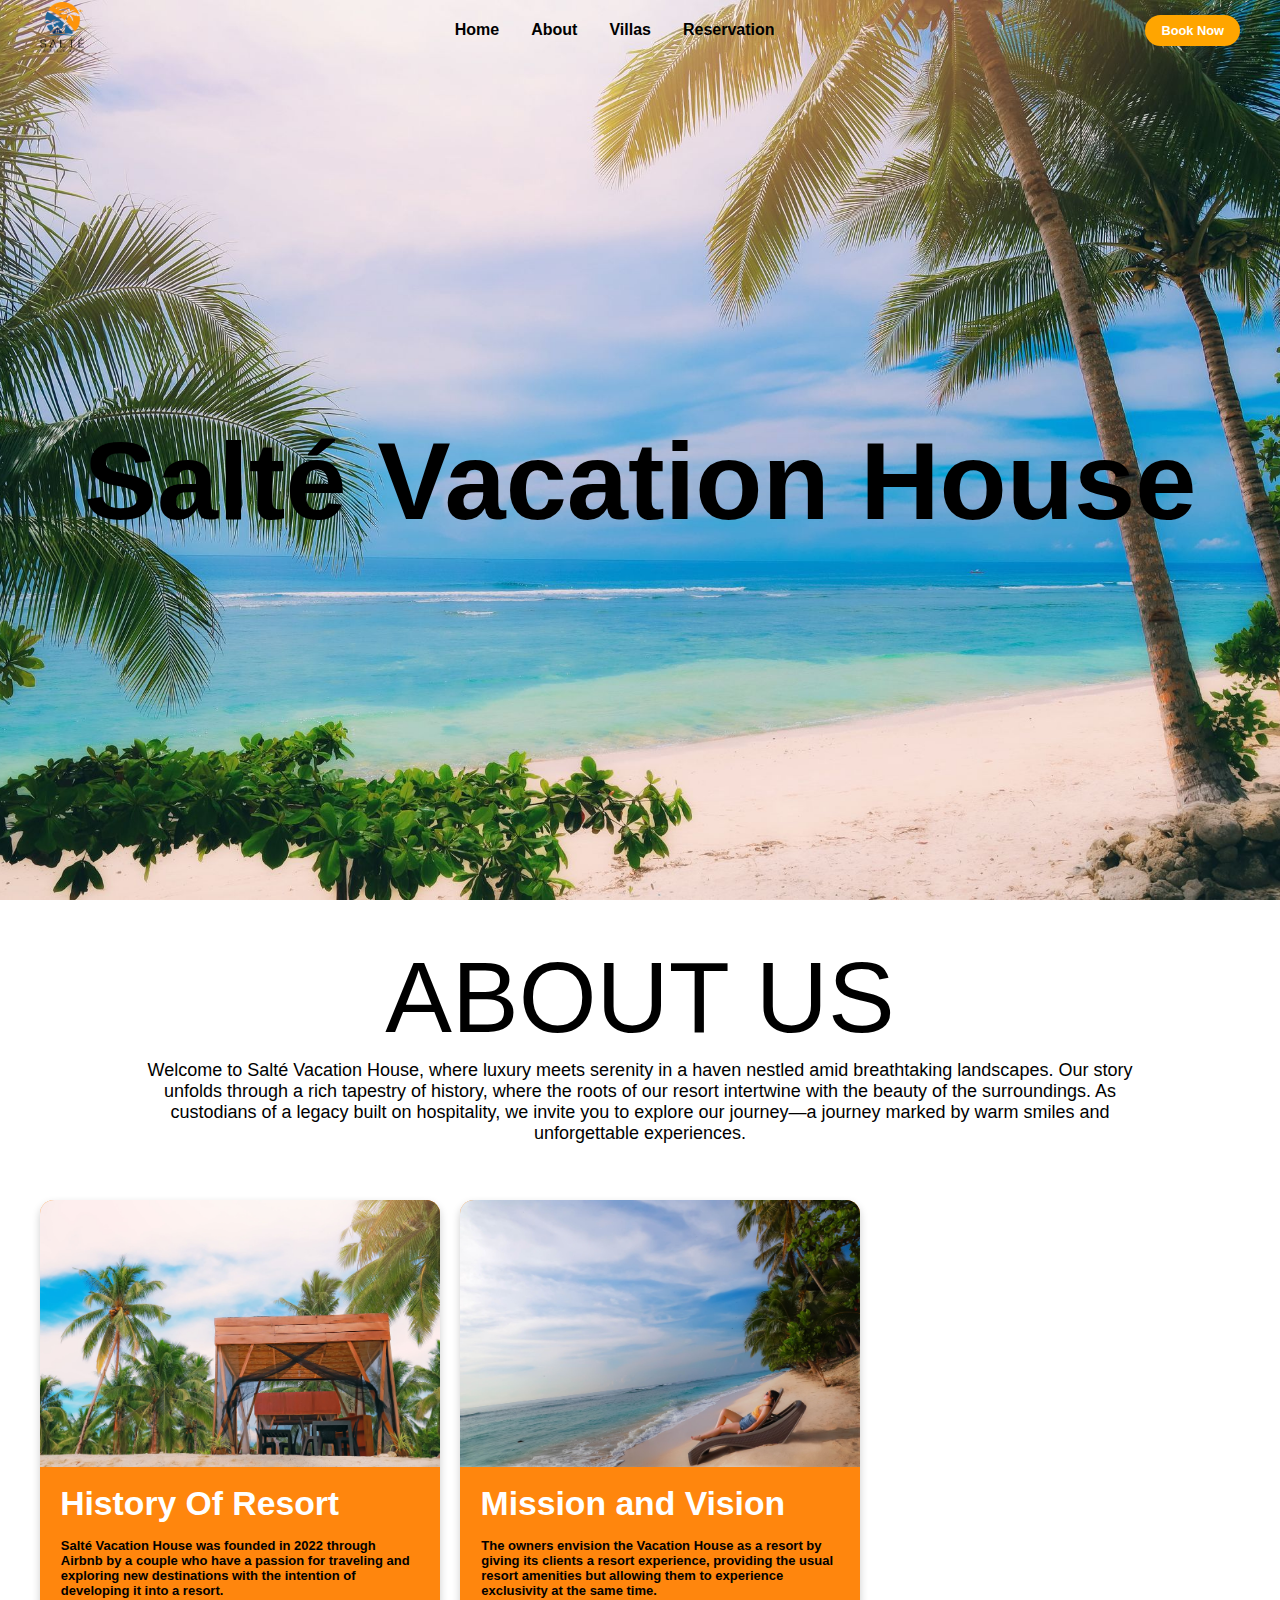
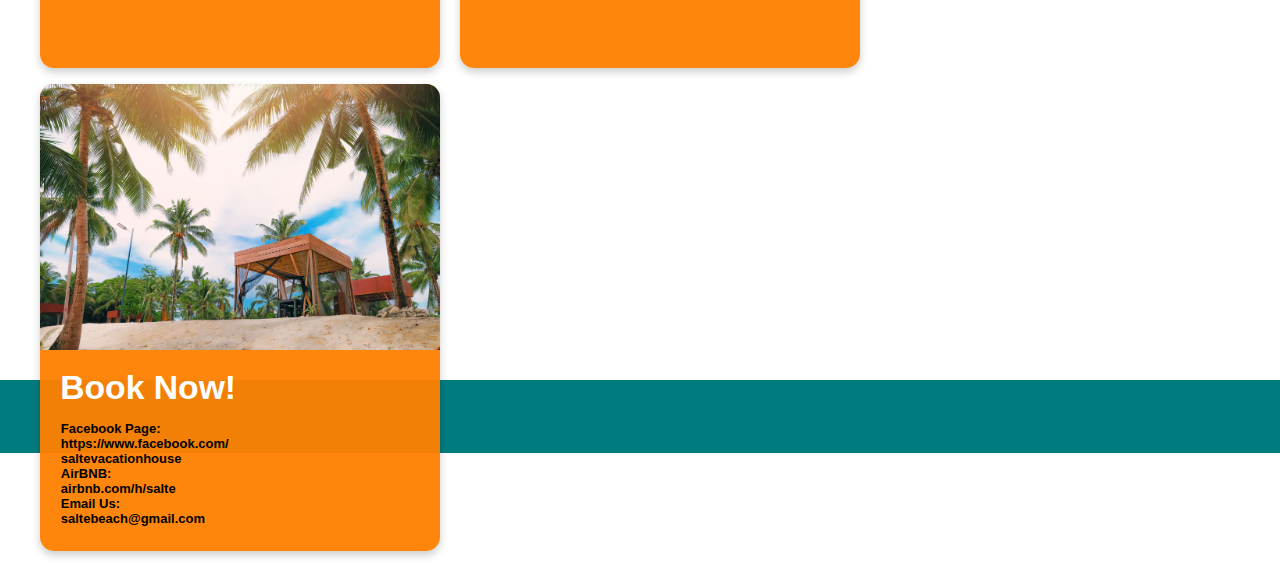
<file: pages/about.html>
<!DOCTYPE html>
<html lang="en">

<head>
    <meta charset="UTF-8">
    <meta http-equiv="X-UA-Compatible" content="IE=edge">
    <meta name="viewport" content="width=device-width, initial-scale=1.0">
    <link rel="stylesheet" href="https://cdnjs.cloudflare.com/ajax/libs/font-awesome/6.5.1/css/all.min.css"
        integrity="sha512-DTOQO9RWCH3ppGqcWaEA1BIZOC6xxalwEsw9c2QQeAIftl+Vegovlnee1c9QX4TctnWMn13TZye+giMm8e2LwA=="
        crossorigin="anonymous" referrerpolicy="no-referrer" />
    <link rel="stylesheet" href="../main-style.css">
    <link rel="stylesheet" href="../styles/about-style.css">
    <title>Salté Vacation House | ABOUT</title>
</head>

<body>
    <header>
        <div class="navbar">
            <div class="logo">
                <a href="../index.html"><img src="../assets/Logo.png" alt="Logo"></a>
            </div>
            <ul class="links">
                <li><a href="../index.html">Home</a></li>
                <li><a href="about.html">About</a></li>
                <li><a href="villa.html">Villas</a></li>
                <li><a href="reservation.html">Reservation</a></li>
            </ul>
            <a href="reservation.html" class="action_btn">Book Now</a>
            <div class="toggle_btn">
                <i class="fa-solid fa-bars"></i>
            </div>
        </div>
        <div class="dropdown_menu">
            <li><a href="../index.html">Home</a></li>
            <li><a href="about.html">About</a></li>
            <li><a href="villa.html">Villas</a></li>
            <li><a href="reservation.html">Reservation</a></li>
            <li><a href="reservation.html" class="action_btn">Book Now</a></li>
        </div>
        <section id="hero">
            <h1>Salté Vacation House</h1>
        </section>
    </header>
    <main>
        <div class="wrapper">
            <div class="wrapper-container">
                <h1>ABOUT US</h1>
                <p>Welcome to Salté Vacation House, where luxury meets serenity in a haven nestled amid breathtaking
                    landscapes. Our story unfolds through a rich tapestry of history, where the roots of our resort
                    intertwine with the beauty of the surroundings. As custodians of a legacy built on hospitality, we
                    invite you to explore our journey—a journey marked by warm smiles and unforgettable experiences.</p>
            </div>
            <div class="listing">
                <div class="card">
                    <img src="../assets/HeroCottages.jpg" alt="info1">
                    <div class="card-title">
                        <h3>History Of Resort</h3>
                    </div>
                    <div class="card-body">
                        <p>Salté Vacation House was founded in 2022 through Airbnb by a couple who have a passion for
                            traveling and exploring new destinations with the intention of developing it into a resort.
                        </p>
                    </div>
                </div>
                <div class="card">
                    <img src="../assets/about.jpg" alt="info2">
                    <div class="card-title">
                        <h3>Mission and Vision</h3>
                    </div>
                    <div class="card-body">
                        <p>The owners envision the Vacation House as a resort by giving its clients a resort experience,
                            providing the usual resort amenities but allowing them to experience exclusivity at the same
                            time.</p>
                    </div>
                </div>
                <div class="card">
                    <img src="../assets/pic4.jpg" alt="info3">
                    <div class="card-title">
                        <h3>Book Now!</h3>
                    </div>
                    <div class="card-body">
                        <p>Facebook Page:</p>
                        <p>https://www.facebook.com/<br>saltevacationhouse</p>
                        <p>AirBNB:</p>
                        <p>airbnb.com/h/salte</p>
                        <p>Email Us:</p>
                        <p>saltebeach@gmail.com</p>
                    </div>
                </div>
            </div>
        </div>
    </main>
    <footer>
        <div class="social-icons">
            <a href="https://www.facebook.com/saltevacationhouse"><i class="fab fa-facebook"></i></a>&nbsp;
            <a href="airbnb.com/h/salte"><i class="fab fa-airbnb"></i></a>&nbsp;
            <em><a href="mailto:saltebeach@gmail.com"><i class="fa-solid fa-envelope"></i></a></em>
        </div>
    </footer>
    <script>
        const toggleBtn = document.querySelector('.toggle_btn')
        const toggleBtnIcon = document.querySelector('.toggle_btn i')
        const dropDownMenu = document.querySelector('.dropdown_menu')

        toggleBtn.onclick = function () {
            dropDownMenu.classList.toggle('open')
            const isOpen = dropDownMenu.classList.contains('open')

            toggleBtnIcon.classList = isOpen
                ? 'fa-solid fa-xmark'
                : 'fa-solid fa-bars'
        }
    </script>
</body>

</html>
</file>
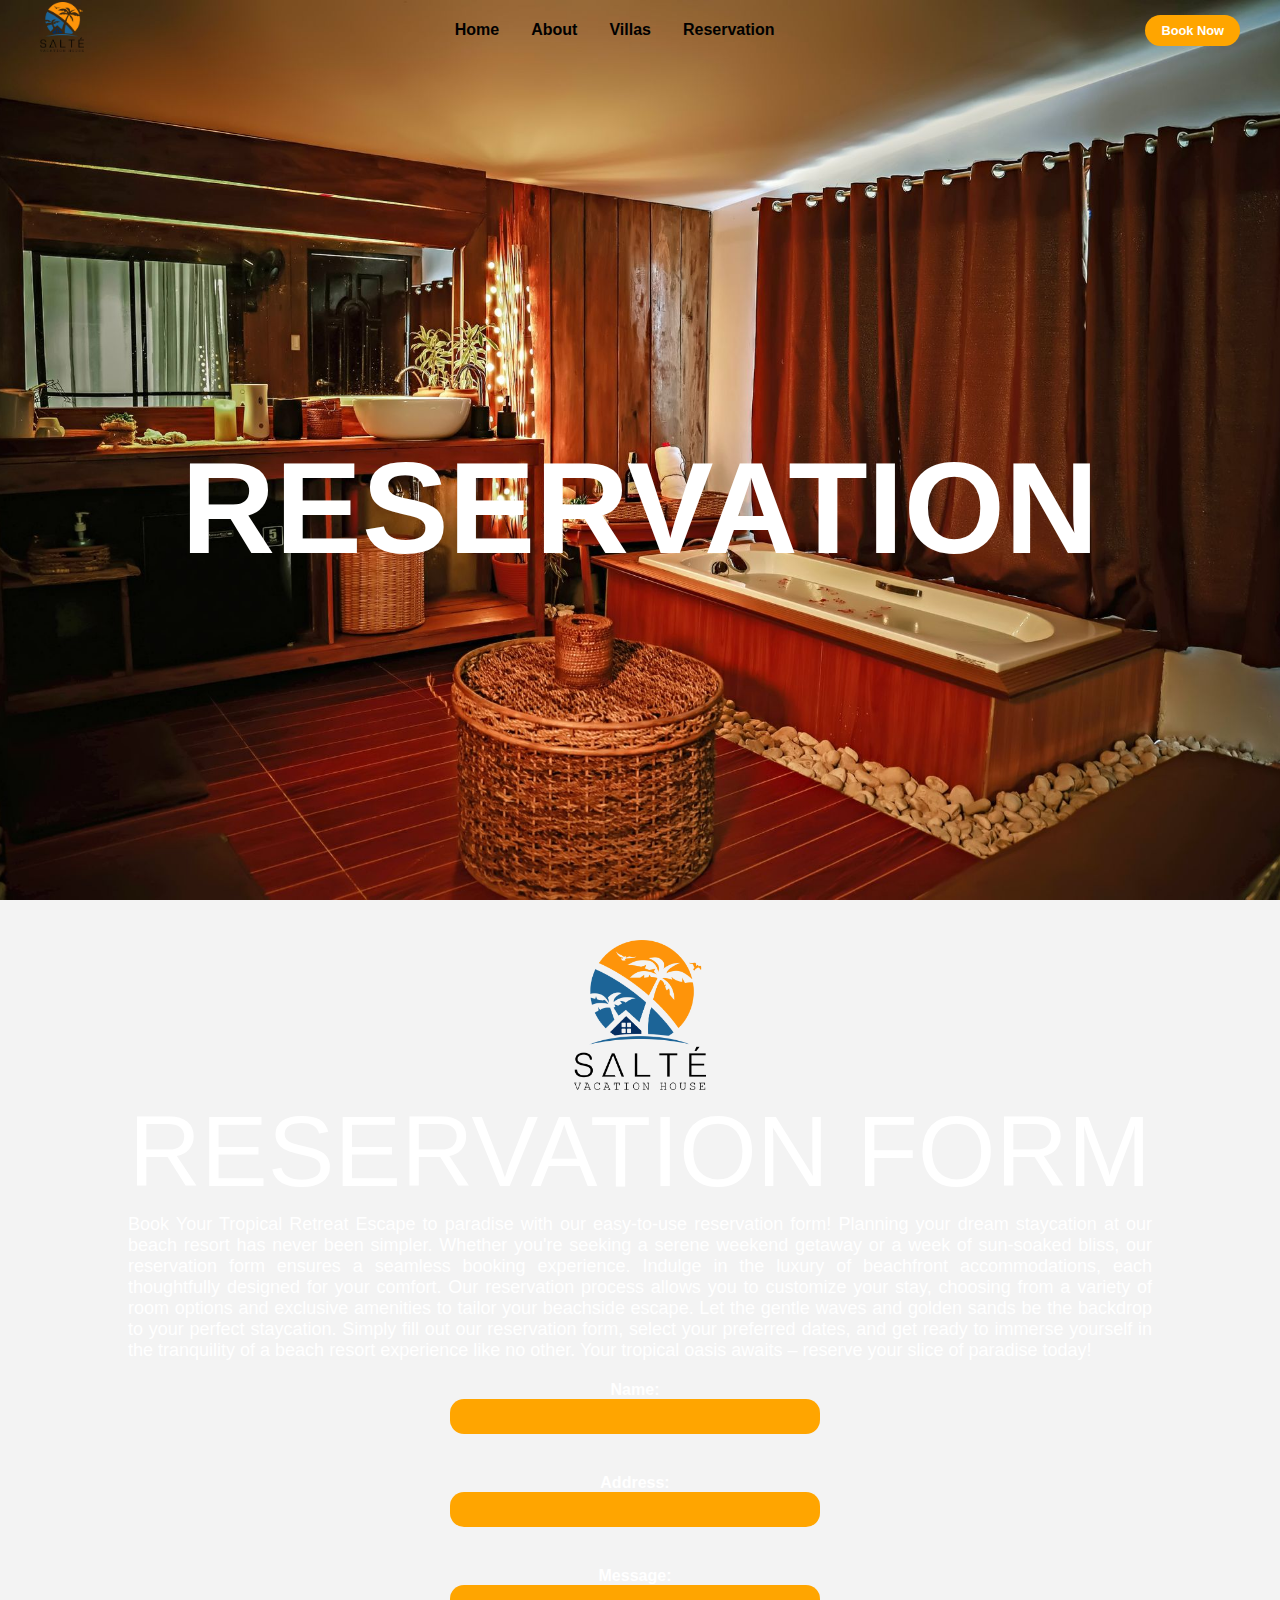
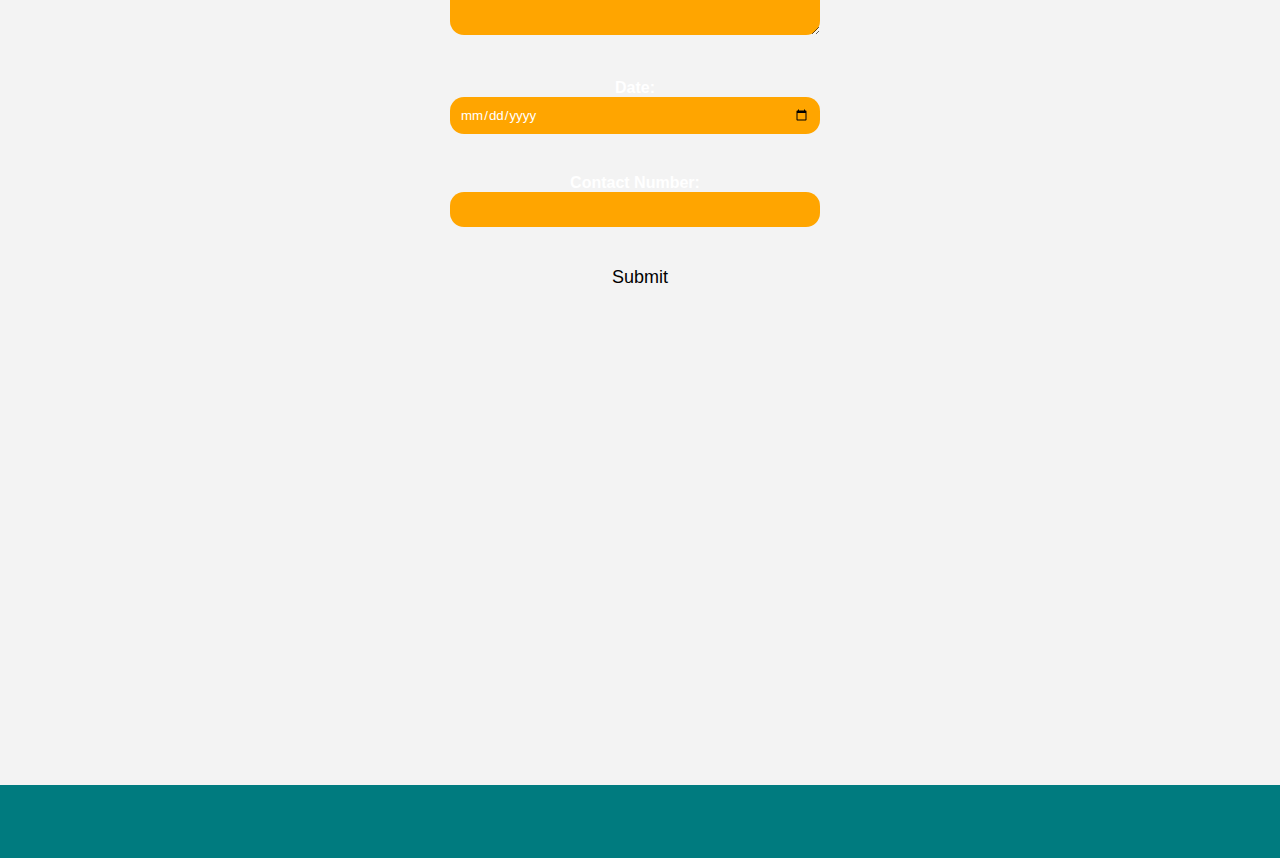
<file: pages/reservation.html>
<!DOCTYPE html>
<html lang="en">

<head>
    <meta charset="UTF-8">
    <meta http-equiv="X-UA-Compatible" content="IE=edge">
    <meta name="viewport" content="width=device-width, initial-scale=1.0">
    <link rel="stylesheet" href="https://cdnjs.cloudflare.com/ajax/libs/font-awesome/6.5.1/css/all.min.css"
        integrity="sha512-DTOQO9RWCH3ppGqcWaEA1BIZOC6xxalwEsw9c2QQeAIftl+Vegovlnee1c9QX4TctnWMn13TZye+giMm8e2LwA=="
        crossorigin="anonymous" referrerpolicy="no-referrer" />
    <link rel="stylesheet" href="../main-style.css">
    <link rel="stylesheet" href="../styles/reservation-style.css">
    <title>Salté Vacation House | RESERVATION</title>
</head>

<body>
    <header>
        <div class="navbar">
            <div class="logo">
                <a href="../index.html"><img src="../assets/Logo.png" alt="Logo"></a>
            </div>
            <ul class="links">
                <li><a href="../index.html">Home</a></li>
                <li><a href="about.html">About</a></li>
                <li><a href="villa.html">Villas</a></li>
                <li><a href="reservation.html">Reservation</a></li>
            </ul>
            <a href="reservation.html" class="action_btn">Book Now</a>
            <div class="toggle_btn">
                <i class="fa-solid fa-bars"></i>
            </div>
        </div>
        <div class="dropdown_menu">
            <li><a href="../index.html">Home</a></li>
            <li><a href="about.html">About</a></li>
            <li><a href="villa.html">Villas</a></li>
            <li><a href="reservation.html">Reservation</a></li>
            <li><a href="reservation.html" class="action_btn">Book Now</a></li>
        </div>
        <section id="hero">
            <i class="fa-solid fa-umbrella-beach"></i>
            <h1>RESERVATION</h1>
        </section>
    </header>
    <main>
        <div class="wrapper">
            <div class="wrapper-container">
                <img src="../assets/Logo.png" alt="">
                <h1>RESERVATION FORM</h1>
                <p>
                    Book Your Tropical Retreat

                    Escape to paradise with our easy-to-use reservation form! Planning your dream staycation at our
                    beach resort has never been simpler. Whether you're seeking a serene weekend getaway or a week
                    of
                    sun-soaked bliss, our reservation form ensures a seamless booking experience.

                    Indulge in the luxury of beachfront accommodations, each thoughtfully designed for your comfort.
                    Our
                    reservation process allows you to customize your stay, choosing from a variety of room options
                    and
                    exclusive amenities to tailor your beachside escape.

                    Let the gentle waves and golden sands be the backdrop to your perfect staycation. Simply fill
                    out
                    our reservation form, select your preferred dates, and get ready to immerse yourself in the
                    tranquility of a beach resort experience like no other. Your tropical oasis awaits – reserve
                    your
                    slice of paradise today!
                </p>
                <div class="container">
                    <div class="form-div">
                        <form action="#" method="POST" class="neon-border">
                            <div class="form-group">
                                <label for="name">Name:</label>
                                <input type="text" id="name" name="name" required>
                            </div>
                            <div class="form-group">
                                <label for="address">Address:</label>
                                <input type="text" id="address" name="address" required>
                            </div>
                            <div class="form-group">
                                <label for="message">Message:</label>
                                <textarea id="message" name="message" required></textarea>
                            </div>
                            <div class="form-group">
                                <label for="date">Date:</label>
                                <input type="date" id="date" name="date" required>
                            </div>
                            <div class="form-group">
                                <label for="contact">Contact Number:</label>
                                <input type="tel" id="contact" name="contact" required>
                            </div>
                            <button type="submit">Submit</button>
                        </form>
                    </div>
                </div>
            </div>
        </div>
        </div>
        </div>
    </main>
    <footer>
        <div class="social-icons">
            <a href="https://www.facebook.com/saltevacationhouse"><i class="fab fa-facebook"></i></a>&nbsp;
            <a href="airbnb.com/h/salte"><i class="fab fa-airbnb"></i></a>&nbsp;
            <em><a href="mailto:susan@pacifictrails.com"><i class="fa-solid fa-envelope"></i></a></em>
        </div>
    </footer>
    <script>
        const toggleBtn = document.querySelector('.toggle_btn')
        const toggleBtnIcon = document.querySelector('.toggle_btn i')
        const dropDownMenu = document.querySelector('.dropdown_menu')

        toggleBtn.onclick = function () {
            dropDownMenu.classList.toggle('open')
            const isOpen = dropDownMenu.classList.contains('open')

            toggleBtnIcon.classList = isOpen
                ? 'fa-solid fa-xmark'
                : 'fa-solid fa-bars'
        }
    </script>
</body>

</html>
</file>
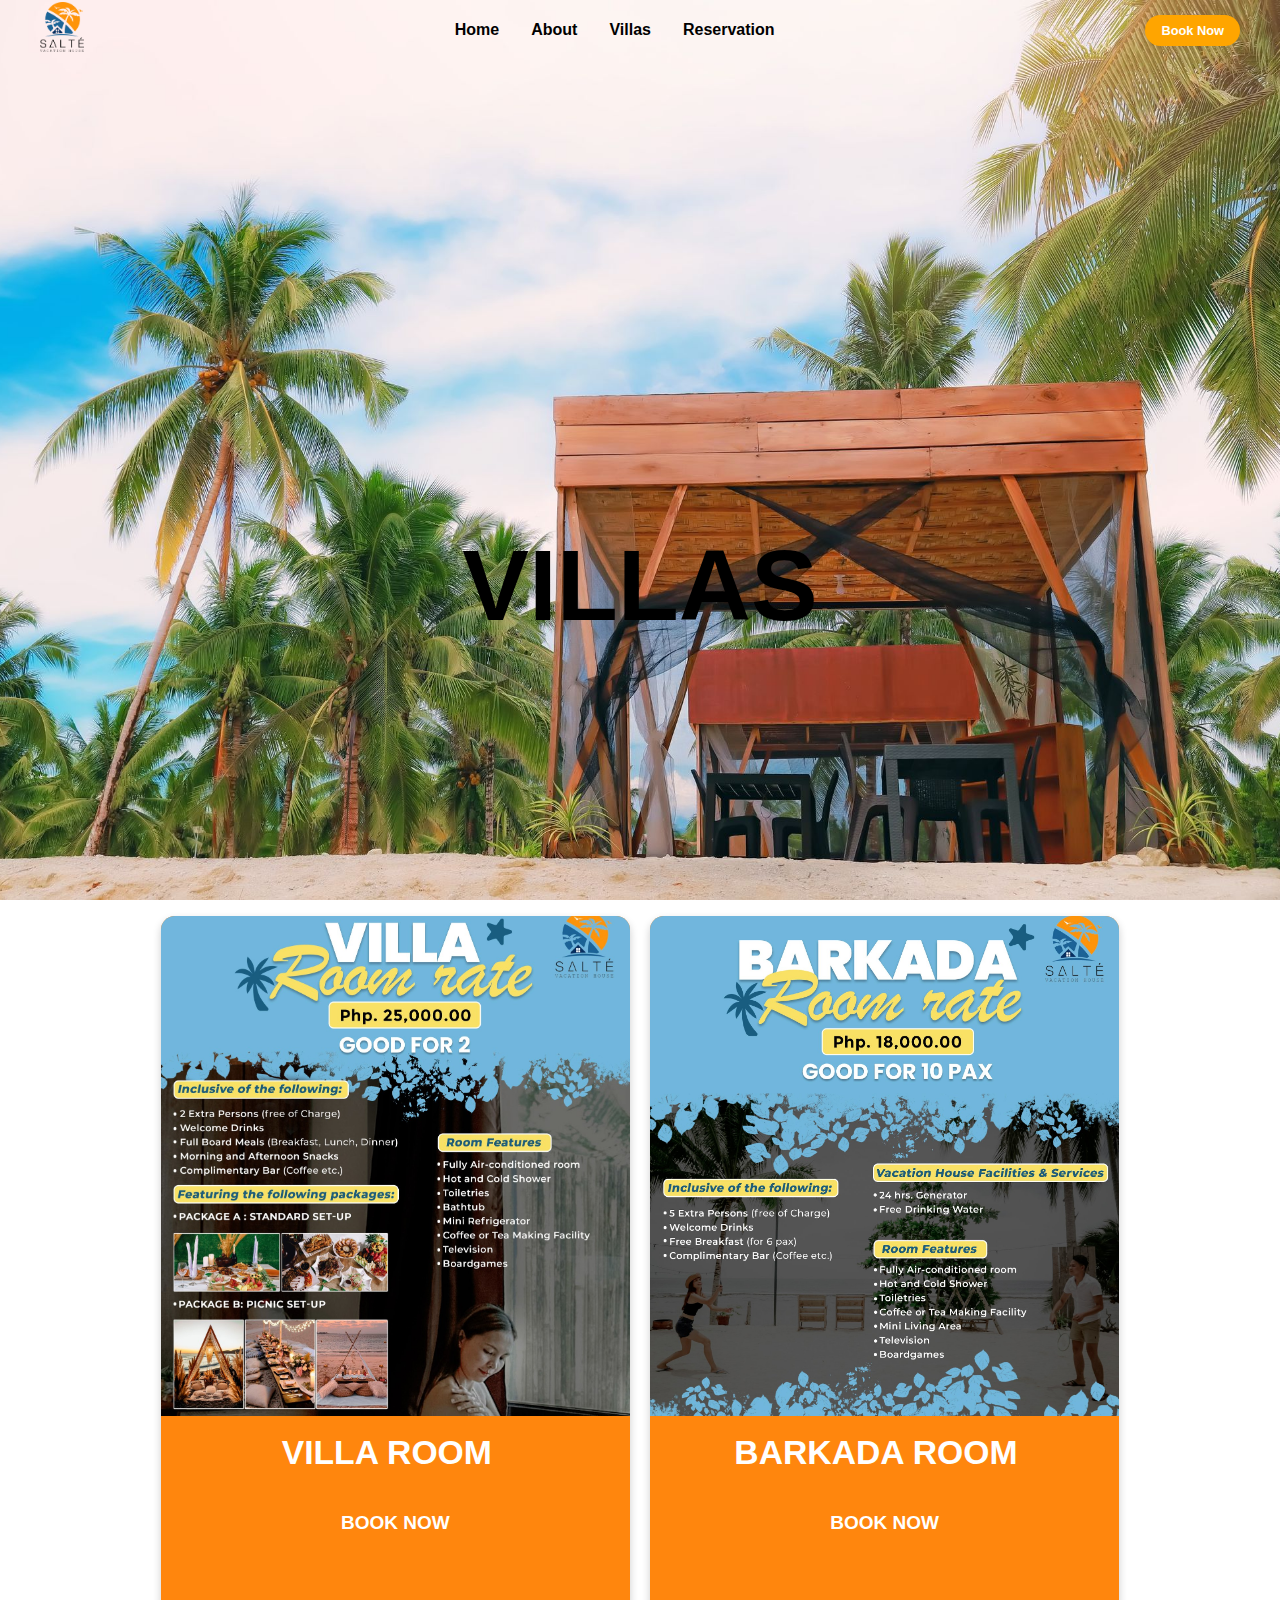
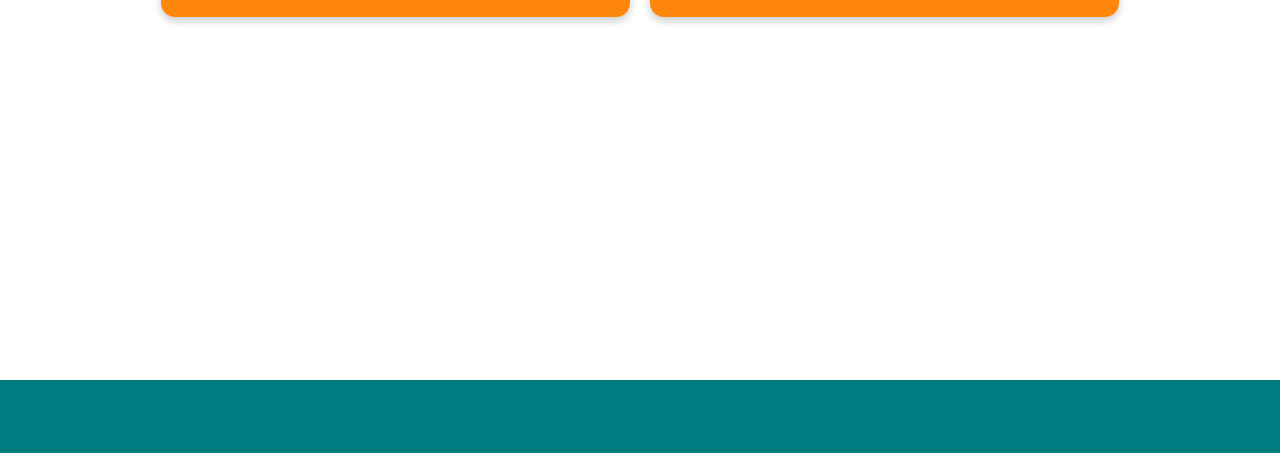
<file: pages/villa.html>
<!DOCTYPE html>
<html lang="en">

<head>
    <meta charset="UTF-8">
    <meta http-equiv="X-UA-Compatible" content="IE=edge">
    <meta name="viewport" content="width=device-width, initial-scale=1.0">
    <link rel="stylesheet" href="https://cdnjs.cloudflare.com/ajax/libs/font-awesome/6.5.1/css/all.min.css"
        integrity="sha512-DTOQO9RWCH3ppGqcWaEA1BIZOC6xxalwEsw9c2QQeAIftl+Vegovlnee1c9QX4TctnWMn13TZye+giMm8e2LwA=="
        crossorigin="anonymous" referrerpolicy="no-referrer" />
    <link rel="stylesheet" href="../main-style.css">
    <link rel="stylesheet" href="../styles/villa-style.css">
    <title>Salté Vacation House | VILLA</title>
</head>

<body>
    <header>
        <div class="navbar">
            <div class="logo">
                <a href="../index.html"><img src="../assets/Logo.png" alt="Logo"></a>
            </div>
            <ul class="links">
                <li><a href="../index.html">Home</a></li>
                <li><a href="about.html">About</a></li>
                <li><a href="villa.html">Villas</a></li>
                <li><a href="reservation.html">Reservation</a></li>
            </ul>
            <a href="reservation.html" class="action_btn">Book Now</a>
            <div class="toggle_btn">
                <i class="fa-solid fa-bars"></i>
            </div>
        </div>
        <div class="dropdown_menu">
            <li><a href="../index.html">Home</a></li>
            <li><a href="about.html">About</a></li>
            <li><a href="villa.html">Villas</a></li>
            <li><a href="reservation.html">Reservation</a></li>
            <li><a href="reservation.html" class="action_btn">Book Now</a></li>
        </div>
        <section id="hero">
            <i class="fa-solid fa-house"></i>
            <h1>VILLAS</h1>
        </section>
    </header>
    <main>
        <div class="wrapper">
            <div class="listing">
                <div class="card">
                    <div class="villarate">
                        <img src="../assets/villarate.jpg" alt="Villa Rates">
                    </div>
                    <div class="card-title">
                        <h3>VILLA ROOM</h3>
                    </div>
                    <div class="card-body">
                        <a href="reservation.html" class="book-now">BOOK NOW</a>
                    </div>
                </div>
                <div class="card">
                    <img src="../assets/barkadarate.jpg" alt="Barkada Rates">
                    <div class="card-title">
                        <h3>BARKADA ROOM</h3>
                    </div>
                    <div class="card-body">
                        <a href="reservation.html" class="book-now">BOOK NOW</a>
                    </div>
                </div>
            </div>
    </main>
    <footer>
        <div class="social-icons">
            <a href="https://www.facebook.com/saltevacationhouse"><i class="fab fa-facebook"></i></a>&nbsp;
            <a href="airbnb.com/h/salte"><i class="fab fa-airbnb"></i></a>&nbsp;
            <em><a href="mailto:susan@pacifictrails.com"><i class="fa-solid fa-envelope"></i></a></em>
        </div>
    </footer>
    <script>
        const toggleBtn = document.querySelector('.toggle_btn')
        const toggleBtnIcon = document.querySelector('.toggle_btn i')
        const dropDownMenu = document.querySelector('.dropdown_menu')

        toggleBtn.onclick = function () {
            dropDownMenu.classList.toggle('open')
            const isOpen = dropDownMenu.classList.contains('open')

            toggleBtnIcon.classList = isOpen
                ? 'fa-solid fa-xmark'
                : 'fa-solid fa-bars'
        }
    </script>
</body>

</html>
</file>
<file: main-style.css>
* {
    margin: 0;
    padding: 0;
    box-sizing: border-box;
    font-family: 'Open Sans', sans-serif;
}

body {
    height: 100vh;
    background-color: orange;
}

li {
    list-style: none;
}

.logo img {
    height: 50px;
}

.logo a:hover {
    background-color: transparent;
    padding: 0;
}

a {
    text-decoration: none;
    color: #000;
    font-size: 1em;
    font-weight: bold;
}

a:hover {
    color: white;
    background-color: orange;
    transition: 0.7s;
    padding: 1.4em;
    border-radius: 10px;

}

.hero-vid {
    height: 100%;
    width: 100%;
    position: absolute;
    right: 0;
    top: center;
    z-index: -1;
}

/*HEADER PART DIRIA PRA DI KA MALIBOG PAZ GINOO KO*/
header {
    position: relative;
    padding: 0 2rem;
    background-color: #fff;
}

.navbar {
    width: 100%;
    height: 60px;
    max-width: 1200px;
    margin: 0 auto;
    display: flex;
    align-items: center;
    justify-content: space-between;
}

.navbar .logo a {
    font-size: 1.5em;
    font-weight: bold;

}

.navbar .links {
    display: flex;
    gap: 2rem;
}

.navbar .toggle_btn {
    color: orange;
    font-size: 1.7rem;
    cursor: pointer;
    display: none;

}

.action_btn {
    background-color: orange;
    color: #fff;
    padding: 0.5rem 1rem;
    border: none;
    outline: none;
    border-radius: 20px;
    font-size: 0.8rem;
    font-weight: bold;
    cursor: pointer;

}

.action_btn:hover {
    scale: 1.05;
    color: #fff;
    transition: 0.5s;
}

.action_btn:active {
    scale: 0.95;
}

section#hero {
    height: calc(100vh - 60px);
    display: flex;
    flex-direction: column;
    align-items: center;
    justify-content: center;
    text-align: center;
    color: #fff;
}

#hero h1 {
    font-size: 110px;
    color: #fff;
    font-weight: 600;
    transition: 0.5s;
}

#hero h1:hover {
    -webkit-text-stroke: 2px #fff;
    color: transparent;
}

#hero a {
    text-decoration: none;
    display: inline-block;
    color: #fff;
    font-size: 24px;
    border: 2px solid #fff;
    padding: 14px 70px;
    border-radius: 50px;
    margin-top: 20px;
}

/*<----FOOTER---->*/
footer {
    background-color: #007B7F;
    color: #FFFFFF;
    padding: 20px;
    text-align: center;
}

.social-icons {
    display: flex;
    justify-content: center;
    gap: 20px;
    margin-top: 15px;
}

.social-icons a {
    color: #FFFFFF;
    font-size: 24px;
    text-decoration: none;
    transition: color 0.3s ease-in-out;
}

.social-icons a:hover {
    padding: 0;
    background-color: transparent;
    color: #FFD700;
}

i.fab {
    font-size: 24px;
}

.social-icons em a {
    color: #FFFFFF;
    text-decoration: none;
    transition: color 0.3s ease-in-out;
}

.social-icons em a:hover {
    color: #FFD700;
}

section#hero {
    height: calc(100vh - 60px);
    display: flex;
    flex-direction: column;
    align-items: center;
    justify-content: center;
    text-align: center;
    color: black;
}

/*EY CHAR CHAR DROP DOWN*/
.dropdown_menu {
    display: none;
    position: absolute;
    right: 2rem;
    top: 60px;
    height: 0;
    width: 300px;
    background: rgba(255, 255, 255, 0.1);
    backdrop-filter: blur(15px);
    border-radius: 10px;
    overflow: hidden;
    transition: height .2s cubic-bezier(0.175, 0.885, 0.32, 1.275)
}

.dropdown_menu.open {
    height: 240px;
}

.dropdown_menu li {
    padding: 0.7rem;
    display: flex;
    align-items: center;
    justify-content: center;
}

.dropdown_menu .action_btn {
    width: 100%;
    display: flex;
    justify-content: center;
}

/*Responsive Design NI PAZ MKATONG MEDIA CHU CHU*/
@media only screen and (max-width: 644px) {

    .navbar .links,
    .navbar .action_btn {
        display: none;
    }

    .navbar .toggle_btn {
        display: block;
    }

    .dropdown_menu {
        display: block;
    }

    #hero h1 {
        font-size: 75px;
    }

    #hero h1:hover {
        -webkit-text-stroke: 2px #fff;
        color: black;
    }

    .desktopview {
        display: none;
    }
}

@media only screen and (min-width: 644px) {
    .mobileview {
        display: none;
    }
}

@media (max-width: 644px) {
    .dropdown_menu {
        left: 2rem;
        width: unset;
    }
}

@media (max-aspect-ratio: 16/9) {
    .hero-vid {
        width: auto;
        height: 100%;
    }
}
</file>
<file: styles/about-style.css>
* {
    margin: 0;
    padding: 0;
    box-sizing: border-box;
    font-family: 'Open Sans', sans-serif;
}

body {
    height: 100vh;
    background-color: #fff;
}

main {
    display: inline-block;
    position: relative;
    width: 100%;
    height: 120vh;
    background-color: white;
}

header {
    position: relative;
    width: 100%;
    height: 100vh;
    background-image: url('../assets/HeroHurtMain.jpg');
    background-size: cover;
    background-attachment: fixed;
    background-position: center;
    background-repeat: no-repeat;
}

.wrapper-container {
    background-color: white;
    text-align: center;
    margin-bottom: 40px;
    margin-top: 40px;
    display: block;
}

.wrapper-container h1 {
    font-size: 100px;
    color: black;
    font-weight: 400;
    transition: 0.5s;
}

.wrapper-container p {
    color: black;
    margin-top: 5px;
    margin-bottom: 10px;
    margin-left: 10%;
    margin-right: 10%;
    font-size: large;
}


.wrapper-container h1:hover {
    -webkit-text-stroke: 4px black;
    color: transparent;
}

.listing {
    padding: 0.5em 2em 0.5em 2em;
}

.card {
    border-radius: 14px;
    display: inline-block;
    vertical-align: text-top;
    margin: 0.5em;
    max-width: 400px;
    background: rgb(255, 128, 0, 95%);
    box-shadow: 0 4px 8px 0 rgba(0, 0, 0, 0.2);
    transition: 0.2s;
    overflow: hidden;
}

.card:hover {
    max-width: 420px;
    box-shadow: 0 4px 8px 0 rgba(0, 0, 0, 0.4);
}

.card img {
    width: 100%;
    max-height: 300px;
    object-fit: cover;
    object-position: 0% center;

}

.card-title {
    padding: 0.5em 1.3em 0.5em 0.7em;
    font-size: 1.8em;
    font-weight: 800;
}

.card-title a {
    color: #ffff;
    text-decoration: none;
}

.card-body {
    font-size: medium;
    font-weight: bold;
    padding: 0px 1.3em 1.3em 1.3em;
    height: 130px;
    overflow: auto;
}

.card-body i {
    font-size: 3px;
}

.card p {
    display: block;
    text-decoration: none;
    font-size: small;
}

.card h3 {
    color: #fff;
    text-decoration: none;
}

footer {
    background-color: #007B7F;
    color: #FFFFFF;
    padding: 20px;
    text-align: center;
}

.social-icons {
    display: flex;
    justify-content: center;
    gap: 20px;
    margin-top: 15px;
}

.social-icons a {
    color: #FFFFFF;
    font-size: 24px;
    text-decoration: none;
    transition: color 0.3s ease-in-out;
}

.social-icons a:hover {
    padding: 0;
    background-color: transparent;
    color: #FFD700;
}

i.fab {
    font-size: 24px;
}

.social-icons em a {
    color: #FFFFFF;
    text-decoration: none;
    transition: color 0.3s ease-in-out;
}

.social-icons em a:hover {
    color: #FFD700;
}

section#hero {
    height: calc(100vh - 60px);
    display: flex;
    flex-direction: column;
    align-items: center;
    justify-content: center;
    text-align: center;
    color: black;
}

#hero h1 {
    font-size: 110px;
    color: #000;
    font-weight: 600;
    transition: 0.5s;
}

@media only screen and (max-width: 1024px) {
    .wrapper-container h1 {
        font-size: 80px;
        color: black;
        font-weight: 400;
        transition: 0.5s;
    }

    main {
        display: inline-block;
        position: relative;
        width: 100%;
        height: 280vh;
        background-color: white;
    }

    header {
        position: relative;
        width: 100%;
        height: 50vh;
        background-image: url('../assets/HeroHurtMain.jpg');
        background-size: cover;
        background-attachment: fixed;
        background-position: center;
        background-repeat: no-repeat;
    }

    section#hero {
        height: 280px;
        display: flex;
        flex-direction: column;
        align-items: center;
        justify-content: center;
        text-align: center;
        color: #000;
    }

    #hero h1 {
        font-size: 50px;
        color: black;
        font-weight: 400;
        transition: 0.5s;
    }

    #hero h1:hover {
        -webkit-text-stroke: 4px black;
        color: transparent;
    }
}
</file>
<file: styles/reservation-style.css>
* {
    margin: 0;
    padding: 0;
    box-sizing: border-box;
    font-family: 'Open Sans', sans-serif;
}

body {
    height: 100vh;
    background-color: #fff;
}

main {
    display: inline-block;
    position: relative;
    width: 100%;
    height: 165vh;
    background-color: #f3f3f3;
    background-image: url('../assets/pic2.jpg');
    background-size: cover;
    background-attachment: fixed;
    background-position: center;
    background-repeat: no-repeat;
}

header {
    position: relative;
    width: 100%;
    height: 100vh;
    background-image: url('../assets/pic3.jpg');
    background-size: cover;
    background-attachment: fixed;
    background-position: center;
    background-repeat: no-repeat;
}

.wrapper-container {
    background-color: transparent;
    text-align: center;
    margin-bottom: 40px;
    margin-top: 40px;
    display: block;
}

.wrapper-container h1 {
    font-size: 100px;
    color: white;
    font-weight: 400;
    transition: 0.5s;
}

.wrapper-container p {
    color: White;
    margin-top: 5px;
    margin-bottom: 10px;
    margin-left: 10%;
    margin-right: 10%;
    font-size: large;
    text-align: justify;
}

.wrapper-container img {
    height: 150px;
    margin-right: auto;
    margin-left: auto;
    text-align: center;
}

/*<----VILLA HEAD---->*/
section#hero {
    margin-top: 3em;
    margin-left: auto;
    margin-right: auto;
    width: 45%;
    height: 65%;
    text-align: center;
}

section#hero i {
    color: white;
    height: 30px;
    font-size: 130px;
    padding: 1em;
}

#hero h1 {
    color: white;
    height: 30px;
    font-size: 130px;
    padding-bottom: 1.5em;
}

#hero:hover h1 {
    font-size: 150px;
    -webkit-text-stroke: 6px white;
    color: transparent;
    transition: 0.3s;
}

#hero:hover i {
    font-size: 150px;
    -webkit-text-stroke: 6px white;
    color: transparent;
    transition: 0.3s;
}

/*<---FORM--->*/
.container {
    margin: 0 auto;
    width: 400px;
    text-align: center;
}

.form-group {
    padding: 10px;
    margin-right: 10px;
    margin-bottom: 20px;
}

label {
    color: white;
    font-weight: bold;
    text-align: left;
}

input[type="text"],
input[type="tel"],
input[type="date"],
textarea {
    width: 100%;
    padding: 10px;
    border: none;
    border-radius: 14px;
    background-color: orange;
    color: white;
    outline: none;
}

button {
    font-size: large;
    padding: 10px 20px;
    background-color: #f3f3f3;
    border: none;
    border-radius: 5px;
    color: #000;
    cursor: pointer;
    transition: background-color 0.3s;
}

button:hover {
    font-size: large;
    background-color: orange;
    color: white;
}

@media only screen and (max-width: 644px) {
    main {
        display: inline-block;
        position: relative;
        width: 100%;
        height: 220vh;
        background-color: white;
    }

    header {
        position: relative;
        width: 100%;
        height: 40vh;
        background-image: url('../assets/pic1.jpg');
        background-size: cover;
        background-attachment: fixed;
        background-position: bottom;
        background-repeat: no-repeat;
    }

    section#hero {
        margin-top: 3em;
        margin-left: auto;
        margin-right: auto;
        width: 45%;
        height: 35%;
        text-align: center;
    }

    section#hero i {
        color: white;
        height: 25px;
        font-size: 40px;
    }

    #hero h1 {
        color: black;
        height: 0px;
        font-size: 35px;
    }

    #hero:hover h1 {
        font-size: 45px;
        -webkit-text-stroke: 2px orange;
        color: transparent;
        transition: 0.3s;
    }

    #hero:hover i {
        font-size: 45px;
        -webkit-text-stroke: 2px orange;
        color: transparent;
        transition: 0.3s;
    }

    .wrapper-container {
        background-color: transparent;
        text-align: center;
        margin-bottom: 40px;
        margin-top: 40px;
        display: block;
    }

    .wrapper-container h1 {
        font-size: 45px;
        color: white;
        font-weight: 400;
        transition: 0.5s;
        width: 100%;
    }

    .wrapper-container p {
        background-color: blanchedalmond;
        color: black;
        margin-top: 5px;
        margin-bottom: 10px;
        margin-left: 10%;
        margin-right: 10%;
        padding: 5px;
        font-size: large;
        text-align: justify;
        border-radius: 14px;
    }

    .wrapper-container img {
        height: 150px;
        margin-right: auto;
        margin-left: auto;
        text-align: center;
    }

    .container {
        margin: 0 auto;
        width: 100%;
        text-align: center;
    }

    .form-group {
        padding: 10px;
        margin-right: 10px;
        margin-bottom: 20px;
    }

    label {
        color: white;
        font-weight: bold;
        text-align: left;
    }

    input[type="text"],
    input[type="tel"],
    input[type="date"],
    textarea {
        width: 100%;
        padding: 10px;
        border: none;
        border-radius: 14px;
        background-color: orange;
        color: white;
        outline: none;
    }

    button {
        font-size: large;
        padding: 10px 20px;
        background-color: #f3f3f3;
        border: none;
        border-radius: 5px;
        color: #000;
        cursor: pointer;
        transition: background-color 0.3s;
    }

    button:hover {
        font-size: large;
        background-color: orange;
        color: white;
    }
}
</file>
<file: styles/villa-style.css>
* {
    margin: 0;
    padding: 0;
    box-sizing: border-box;
    font-family: 'Open Sans', sans-serif;
}

body {
    height: 100vh;
    background-color: #fff;
}

main {
    display: inline-block;
    position: relative;
    width: 100%;
    height: 120vh;
    background-color: white;
}

header {
    position: relative;
    width: 100%;
    height: 100vh;
    background-image: url('../assets/HeroCottages.jpg');
    background-size: cover;
    background-attachment: fixed;
    background-position: center;
    background-repeat: no-repeat;
}

/*<----VILLA HEAD---->*/
section#hero {
    margin-top: 3em;
    margin-left: auto;
    margin-right: auto;
    width: 45%;
    height: 65%;
    text-align: center;
}

section#hero i {
    height: 30px;
    font-size: 100px;
    padding-bottom: 1.5em;
}

#hero h1 {
    color: black;
    height: 30px;
    font-size: 100px;
    padding-bottom: 1.5em;
}

#hero:hover h1 {
    font-size: 150px;
    -webkit-text-stroke: 6px orange;
    color: transparent;
    transition: 0.3s;
}

#hero:hover i {
    font-size: 150px;
    -webkit-text-stroke: 6px orange;
    color: transparent;
    transition: 0.3s;
}


/*<----CARD CSS---->*/
.listing {
    padding: 0.5em 2em 0.5em 2em;
    text-align: center;
}

.card {
    border-radius: 14px;
    display: inline-block;
    vertical-align: text-top;
    margin: 0.5em;
    max-width: 500px;
    background: rgb(255, 128, 0, 95%);
    box-shadow: 0 4px 8px 0 rgba(0, 0, 0, 0.2);
    transition: 0.2s;
    overflow: hidden;
}

.card:hover {
    max-width: 800px;
    box-shadow: 0 4px 8px 0 rgba(0, 0, 0, 0.4);
}

.card img {
    width: 100%;
    max-height: 500px;
    object-fit: cover;
    object-position: 50% 10%;

}

.villarate img {
    margin-left: auto;
    margin-right: auto;
    width: 100%;
    max-height: 500px;
    object-fit: cover;
    object-position: 50% 10%;
}

.card-title {
    padding: 0.5em 1.3em 0.5em 0.7em;
    font-size: 1.8em;
    font-weight: 800;
}

.card-title a {
    color: #ffff;
    text-decoration: none;
}

.card-body {
    padding: 0px 10em 1.3em 10em;
    height: 130px;
    overflow: auto;
}

.card p {
    display: block;
    text-decoration: none;
    font-size: medium;
}

.card h3 {
    color: #fff;
    text-decoration: none;
}

/*<----FOOTER---->*/
footer {
    background-color: #007B7F;
    color: #FFFFFF;
    padding: 20px;
    text-align: center;
}

.social-icons {
    display: flex;
    justify-content: center;
    gap: 20px;
    margin-top: 15px;
}

.social-icons a {
    color: #FFFFFF;
    font-size: 24px;
    text-decoration: none;
    transition: color 0.3s ease-in-out;
}

.social-icons a:hover {
    padding: 0;
    background-color: transparent;
    color: #FFD700;
}

i.fab {
    font-size: 24px;
}

.social-icons em a {
    color: #FFFFFF;
    text-decoration: none;
    transition: color 0.3s ease-in-out;
}

.social-icons em a:hover {
    color: #FFD700;
}

section#hero {
    height: calc(100vh - 60px);
    display: flex;
    flex-direction: column;
    align-items: center;
    justify-content: center;
    text-align: center;
    color: black;
}

/*BOOKING BTN*/
.book-now {
    display: inline-block;
    padding: 10px 20px;
    color: #fff;
    font-size: 19px;
    text-decoration: none;
    border-radius: 25px;
    margin-top: 15px;
    transition: 0.3s ease;
}

.book-now:hover {
    background-color: black;
    color: orange;
}

/*Responsive Site*/
@media only screen and (max-width: 644px) {
    main {
        display: inline-block;
        position: relative;
        width: 100%;
        height: 190vh;
        background-color: white;
    }

    header {
        position: relative;
        width: 100%;
        height: 40vh;
        background-image: url('../assets/HeroCottages.jpg');
        background-size: cover;
        background-attachment: fixed;
        background-position: center;
        background-repeat: no-repeat;
    }

    section#hero {
        margin-top: 3em;
        margin-left: auto;
        margin-right: auto;
        width: 45%;
        height: 35%;
        text-align: center;
    }

    section#hero i {
        height: 25px;
        font-size: 40px;
    }

    #hero h1 {
        color: black;
        height: 0px;
        font-size: 60px;
    }

    #hero:hover h1 {
        font-size: 75px;
        -webkit-text-stroke: 6px orange;
        color: transparent;
        transition: 0.3s;
    }

    #hero:hover i {
        font-size: 50px;
        -webkit-text-stroke: 6px orange;
        color: transparent;
        transition: 0.3s;
    }

    /*CARD MOBILE*/
    .listing {
        padding: 0.5em 2em 0.5em 2em;
        text-align: center;
    }

    .card {
        border-radius: 14px;
        display: inline-block;
        vertical-align: text-top;
        margin: 0.5em;
        max-width: 100%;
        background: rgb(255, 128, 0, 95%);
        box-shadow: 0 4px 8px 0 rgba(0, 0, 0, 0.2);
        transition: 0.2s;
        overflow: hidden;
    }

    .card:hover {
        max-width: 100%;
        box-shadow: 0 4px 8px 0 rgba(0, 0, 0, 0.4);
    }

    .card-body {
        padding: 0 0 0 0;
        height: 130px;
        overflow: auto;
        text-align: center;
    }

    .card h3 {
        color: #fff;
        text-decoration: none;
        text-align: center;
    }
}
</file>
